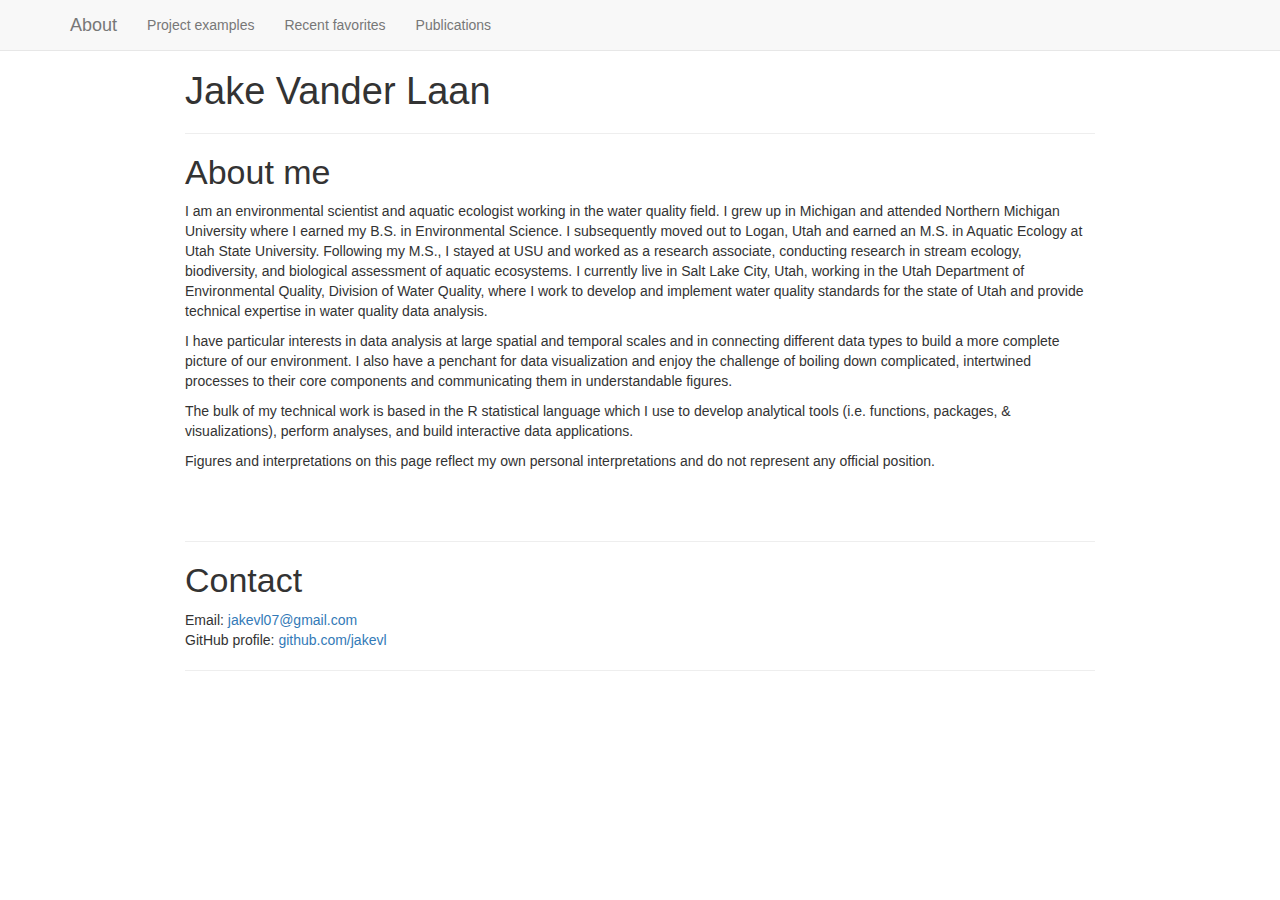
<file: index.html>
<!DOCTYPE html>

<html>

<head>

<meta charset="utf-8" />
<meta name="generator" content="pandoc" />
<meta http-equiv="X-UA-Compatible" content="IE=EDGE" />




<title>Jake Vander Laan</title>

<script src="site_libs/jquery-1.11.3/jquery.min.js"></script>
<meta name="viewport" content="width=device-width, initial-scale=1" />
<link href="site_libs/bootstrap-3.3.5/css/bootstrap.min.css" rel="stylesheet" />
<script src="site_libs/bootstrap-3.3.5/js/bootstrap.min.js"></script>
<script src="site_libs/bootstrap-3.3.5/shim/html5shiv.min.js"></script>
<script src="site_libs/bootstrap-3.3.5/shim/respond.min.js"></script>
<script src="site_libs/navigation-1.1/tabsets.js"></script>
<link href="site_libs/highlightjs-9.12.0/textmate.css" rel="stylesheet" />
<script src="site_libs/highlightjs-9.12.0/highlight.js"></script>

<style type="text/css">code{white-space: pre;}</style>
<style type="text/css">
  pre:not([class]) {
    background-color: white;
  }
</style>
<script type="text/javascript">
if (window.hljs) {
  hljs.configure({languages: []});
  hljs.initHighlightingOnLoad();
  if (document.readyState && document.readyState === "complete") {
    window.setTimeout(function() { hljs.initHighlighting(); }, 0);
  }
}
</script>



<style type="text/css">
h1 {
  font-size: 34px;
}
h1.title {
  font-size: 38px;
}
h2 {
  font-size: 30px;
}
h3 {
  font-size: 24px;
}
h4 {
  font-size: 18px;
}
h5 {
  font-size: 16px;
}
h6 {
  font-size: 12px;
}
.table th:not([align]) {
  text-align: left;
}
</style>




<style type = "text/css">
.main-container {
  max-width: 940px;
  margin-left: auto;
  margin-right: auto;
}
code {
  color: inherit;
  background-color: rgba(0, 0, 0, 0.04);
}
img {
  max-width:100%;
}
.tabbed-pane {
  padding-top: 12px;
}
.html-widget {
  margin-bottom: 20px;
}
button.code-folding-btn:focus {
  outline: none;
}
summary {
  display: list-item;
}
</style>


<style type="text/css">
/* padding for bootstrap navbar */
body {
  padding-top: 51px;
  padding-bottom: 40px;
}
/* offset scroll position for anchor links (for fixed navbar)  */
.section h1 {
  padding-top: 56px;
  margin-top: -56px;
}
.section h2 {
  padding-top: 56px;
  margin-top: -56px;
}
.section h3 {
  padding-top: 56px;
  margin-top: -56px;
}
.section h4 {
  padding-top: 56px;
  margin-top: -56px;
}
.section h5 {
  padding-top: 56px;
  margin-top: -56px;
}
.section h6 {
  padding-top: 56px;
  margin-top: -56px;
}
.dropdown-submenu {
  position: relative;
}
.dropdown-submenu>.dropdown-menu {
  top: 0;
  left: 100%;
  margin-top: -6px;
  margin-left: -1px;
  border-radius: 0 6px 6px 6px;
}
.dropdown-submenu:hover>.dropdown-menu {
  display: block;
}
.dropdown-submenu>a:after {
  display: block;
  content: " ";
  float: right;
  width: 0;
  height: 0;
  border-color: transparent;
  border-style: solid;
  border-width: 5px 0 5px 5px;
  border-left-color: #cccccc;
  margin-top: 5px;
  margin-right: -10px;
}
.dropdown-submenu:hover>a:after {
  border-left-color: #ffffff;
}
.dropdown-submenu.pull-left {
  float: none;
}
.dropdown-submenu.pull-left>.dropdown-menu {
  left: -100%;
  margin-left: 10px;
  border-radius: 6px 0 6px 6px;
}
</style>

<script>
// manage active state of menu based on current page
$(document).ready(function () {
  // active menu anchor
  href = window.location.pathname
  href = href.substr(href.lastIndexOf('/') + 1)
  if (href === "")
    href = "index.html";
  var menuAnchor = $('a[href="' + href + '"]');

  // mark it active
  menuAnchor.parent().addClass('active');

  // if it's got a parent navbar menu mark it active as well
  menuAnchor.closest('li.dropdown').addClass('active');
});
</script>

<!-- tabsets -->

<style type="text/css">
.tabset-dropdown > .nav-tabs {
  display: inline-table;
  max-height: 500px;
  min-height: 44px;
  overflow-y: auto;
  background: white;
  border: 1px solid #ddd;
  border-radius: 4px;
}

.tabset-dropdown > .nav-tabs > li.active:before {
  content: "";
  font-family: 'Glyphicons Halflings';
  display: inline-block;
  padding: 10px;
  border-right: 1px solid #ddd;
}

.tabset-dropdown > .nav-tabs.nav-tabs-open > li.active:before {
  content: "&#xe258;";
  border: none;
}

.tabset-dropdown > .nav-tabs.nav-tabs-open:before {
  content: "";
  font-family: 'Glyphicons Halflings';
  display: inline-block;
  padding: 10px;
  border-right: 1px solid #ddd;
}

.tabset-dropdown > .nav-tabs > li.active {
  display: block;
}

.tabset-dropdown > .nav-tabs > li > a,
.tabset-dropdown > .nav-tabs > li > a:focus,
.tabset-dropdown > .nav-tabs > li > a:hover {
  border: none;
  display: inline-block;
  border-radius: 4px;
  background-color: transparent;
}

.tabset-dropdown > .nav-tabs.nav-tabs-open > li {
  display: block;
  float: none;
}

.tabset-dropdown > .nav-tabs > li {
  display: none;
}
</style>

<!-- code folding -->




</head>

<body>


<div class="container-fluid main-container">




<div class="navbar navbar-default  navbar-fixed-top" role="navigation">
  <div class="container">
    <div class="navbar-header">
      <button type="button" class="navbar-toggle collapsed" data-toggle="collapse" data-target="#navbar">
        <span class="icon-bar"></span>
        <span class="icon-bar"></span>
        <span class="icon-bar"></span>
      </button>
      <a class="navbar-brand" href="index.html">About</a>
    </div>
    <div id="navbar" class="navbar-collapse collapse">
      <ul class="nav navbar-nav">
        <li>
  <a href="proj-examp.html">Project examples</a>
</li>
<li>
  <a href="favfigs.html">Recent favorites</a>
</li>
<li>
  <a href="pubs.html">Publications</a>
</li>
      </ul>
      <ul class="nav navbar-nav navbar-right">
        
      </ul>
    </div><!--/.nav-collapse -->
  </div><!--/.container -->
</div><!--/.navbar -->

<div class="fluid-row" id="header">



<h1 class="title toc-ignore">Jake Vander Laan</h1>

</div>


<hr />
<div id="about-me" class="section level1">
<h1>About me</h1>
<p>I am an environmental scientist and aquatic ecologist working in the water quality field. I grew up in Michigan and attended Northern Michigan University where I earned my B.S. in Environmental Science. I subsequently moved out to Logan, Utah and earned an M.S. in Aquatic Ecology at Utah State University. Following my M.S., I stayed at USU and worked as a research associate, conducting research in stream ecology, biodiversity, and biological assessment of aquatic ecosystems. I currently live in Salt Lake City, Utah, working in the Utah Department of Environmental Quality, Division of Water Quality, where I work to develop and implement water quality standards for the state of Utah and provide technical expertise in water quality data analysis.</p>
<p>I have particular interests in data analysis at large spatial and temporal scales and in connecting different data types to build a more complete picture of our environment. I also have a penchant for data visualization and enjoy the challenge of boiling down complicated, intertwined processes to their core components and communicating them in understandable figures.</p>
<p>The bulk of my technical work is based in the R statistical language which I use to develop analytical tools (i.e. functions, packages, &amp; visualizations), perform analyses, and build interactive data applications.</p>
<p>Figures and interpretations on this page reflect my own personal interpretations and do not represent any official position.</p>
<p><br> <br></p>
<hr />
</div>
<div id="contact" class="section level1">
<h1>Contact</h1>
<p>Email: <a href="mailto:jakevl07@gmail.com" class="email">jakevl07@gmail.com</a><br />
GitHub profile: <a href="https://github.com/jakevl">github.com/jakevl</a></p>
<hr />
</div>




</div>

<script>

// add bootstrap table styles to pandoc tables
function bootstrapStylePandocTables() {
  $('tr.header').parent('thead').parent('table').addClass('table table-condensed');
}
$(document).ready(function () {
  bootstrapStylePandocTables();
});


</script>

<!-- tabsets -->

<script>
$(document).ready(function () {
  window.buildTabsets("TOC");
});

$(document).ready(function () {
  $('.tabset-dropdown > .nav-tabs > li').click(function () {
    $(this).parent().toggleClass('nav-tabs-open')
  });
});
</script>

<!-- code folding -->


<!-- dynamically load mathjax for compatibility with self-contained -->
<script>
  (function () {
    var script = document.createElement("script");
    script.type = "text/javascript";
    script.src  = "https://mathjax.rstudio.com/latest/MathJax.js?config=TeX-AMS-MML_HTMLorMML";
    document.getElementsByTagName("head")[0].appendChild(script);
  })();
</script>

</body>
</html>
</file>
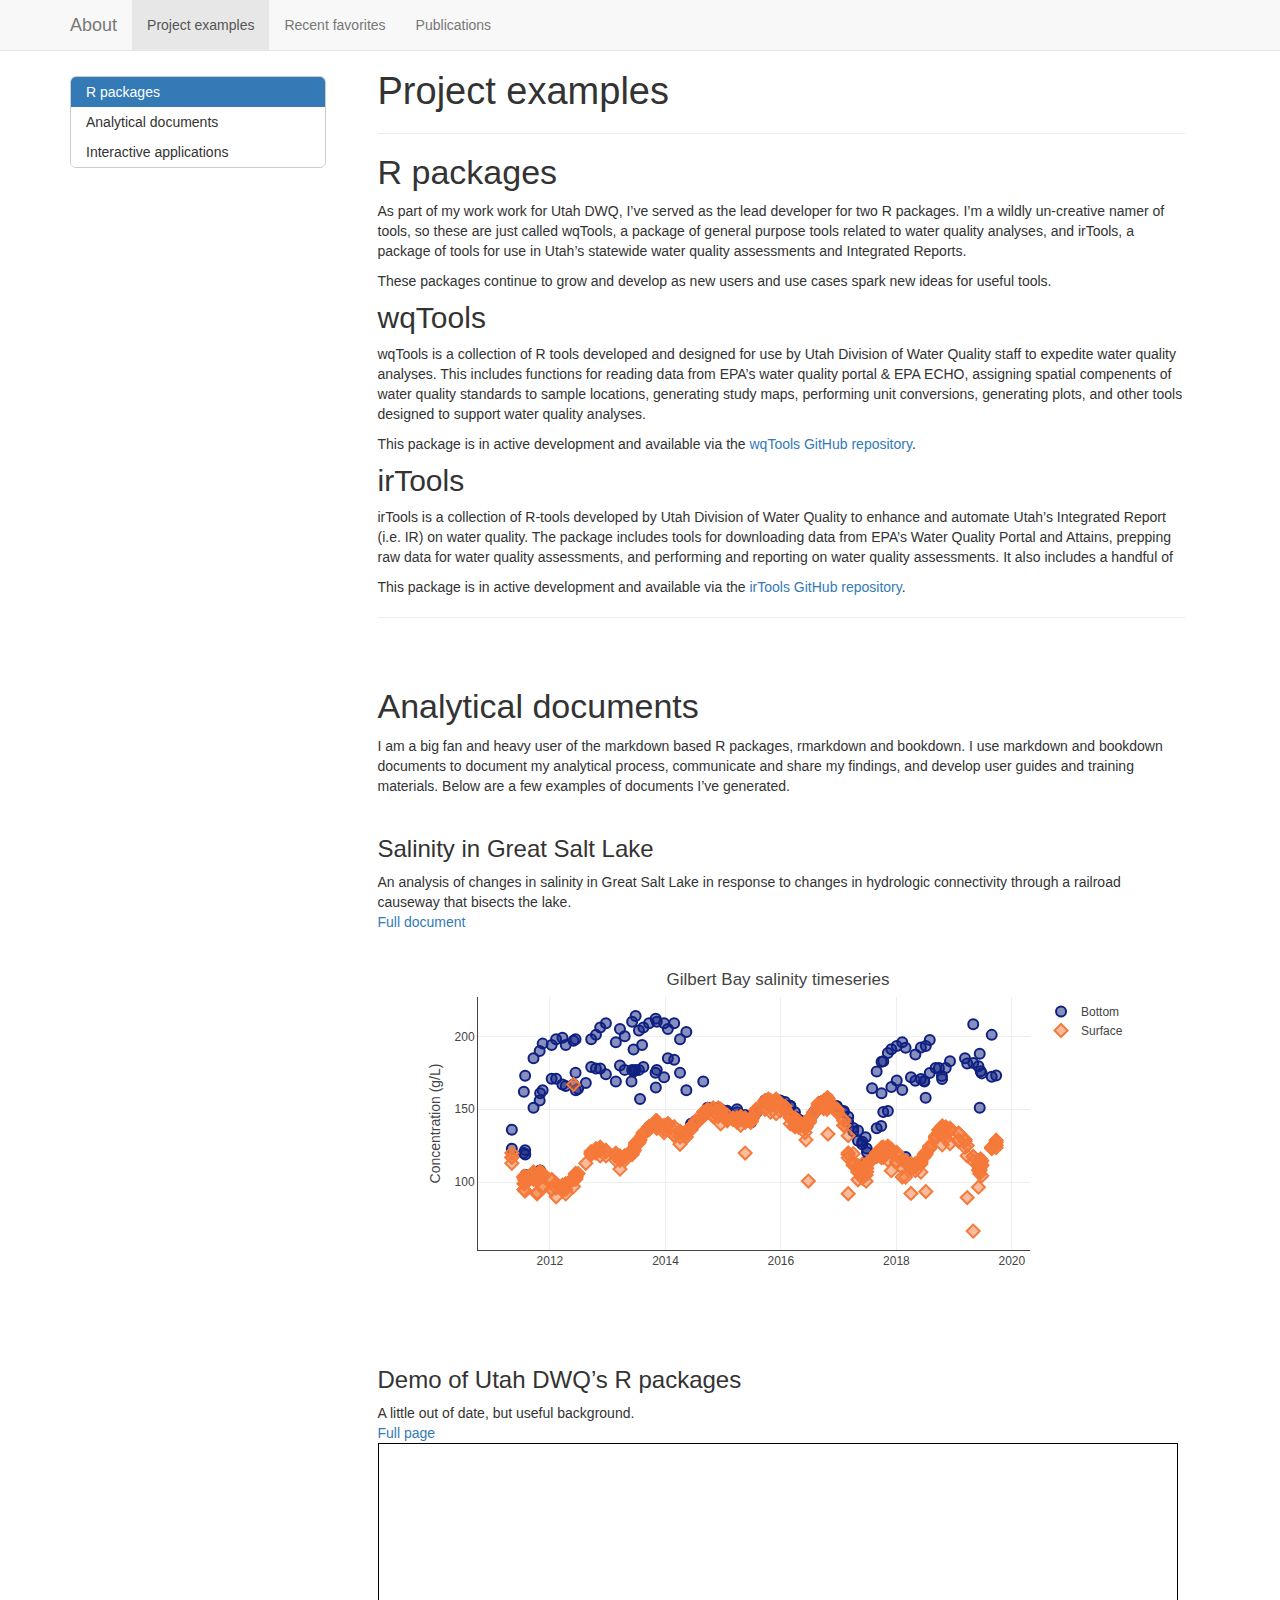
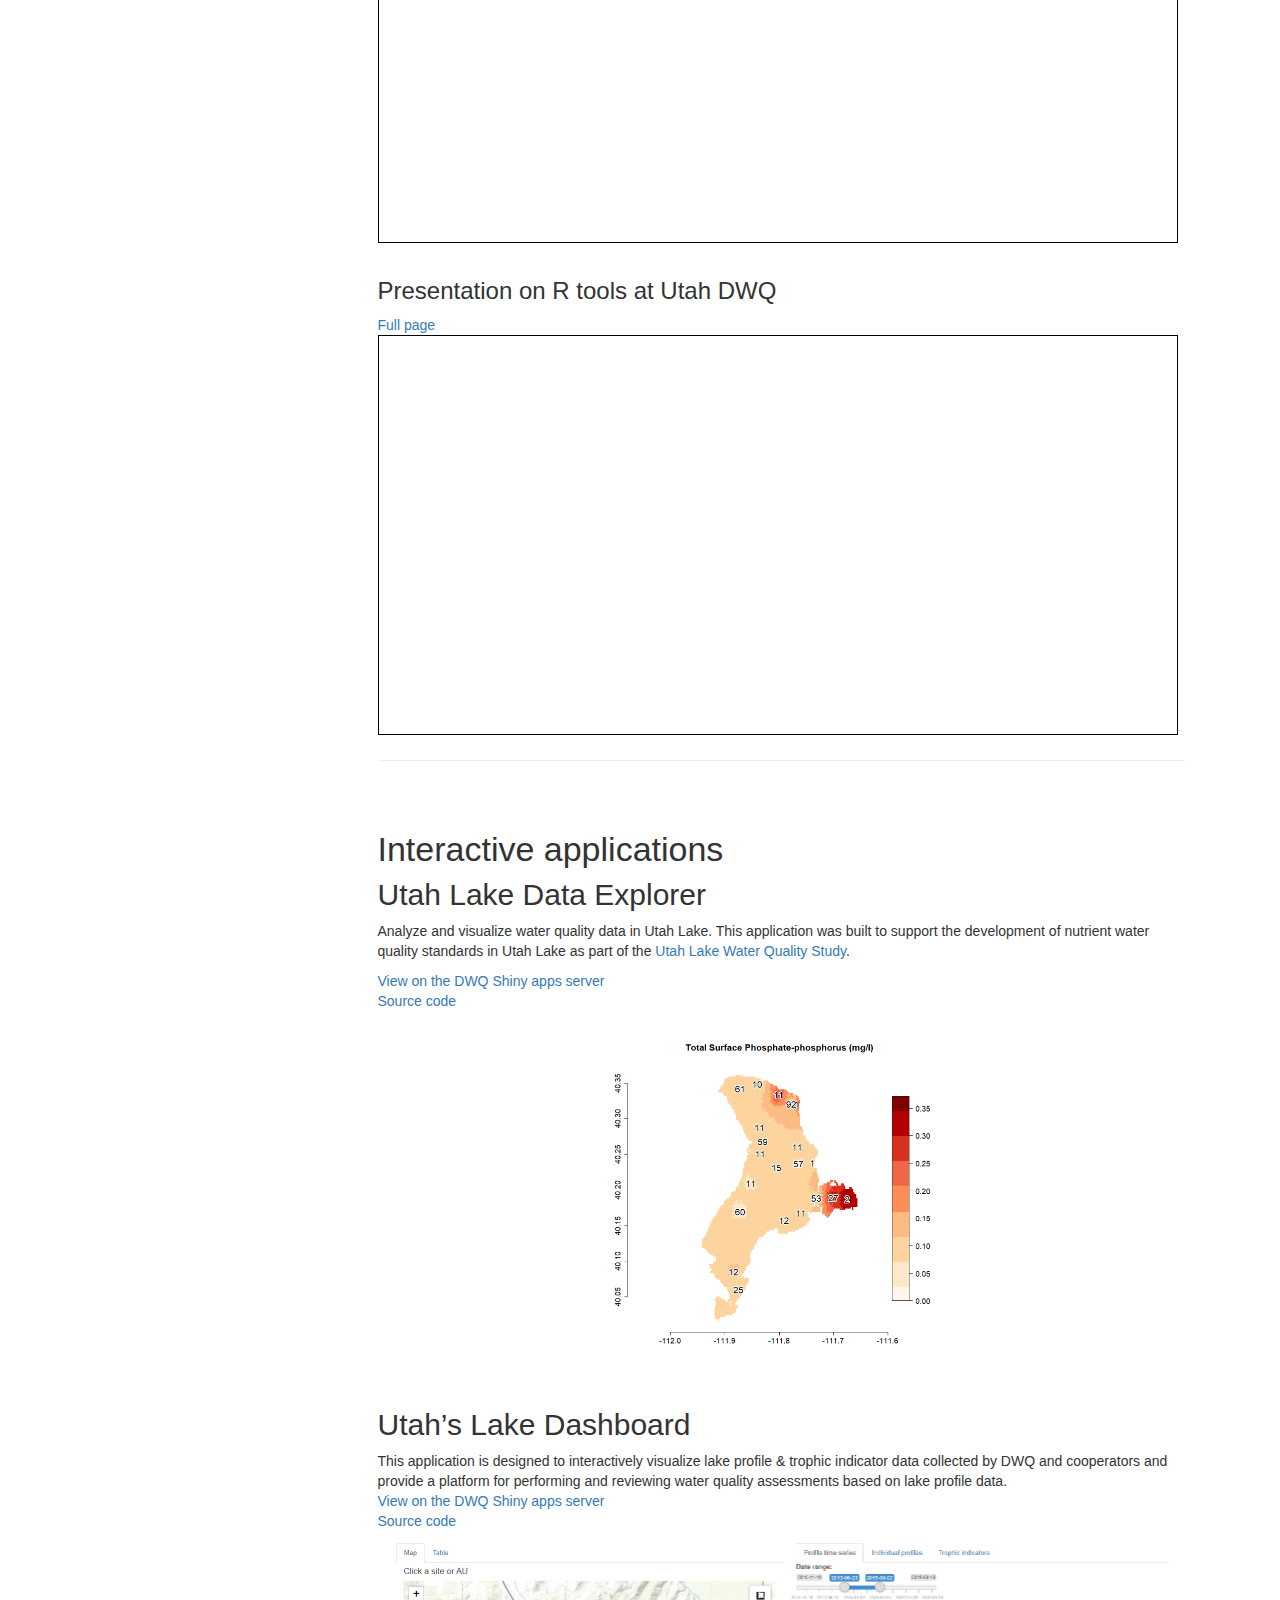
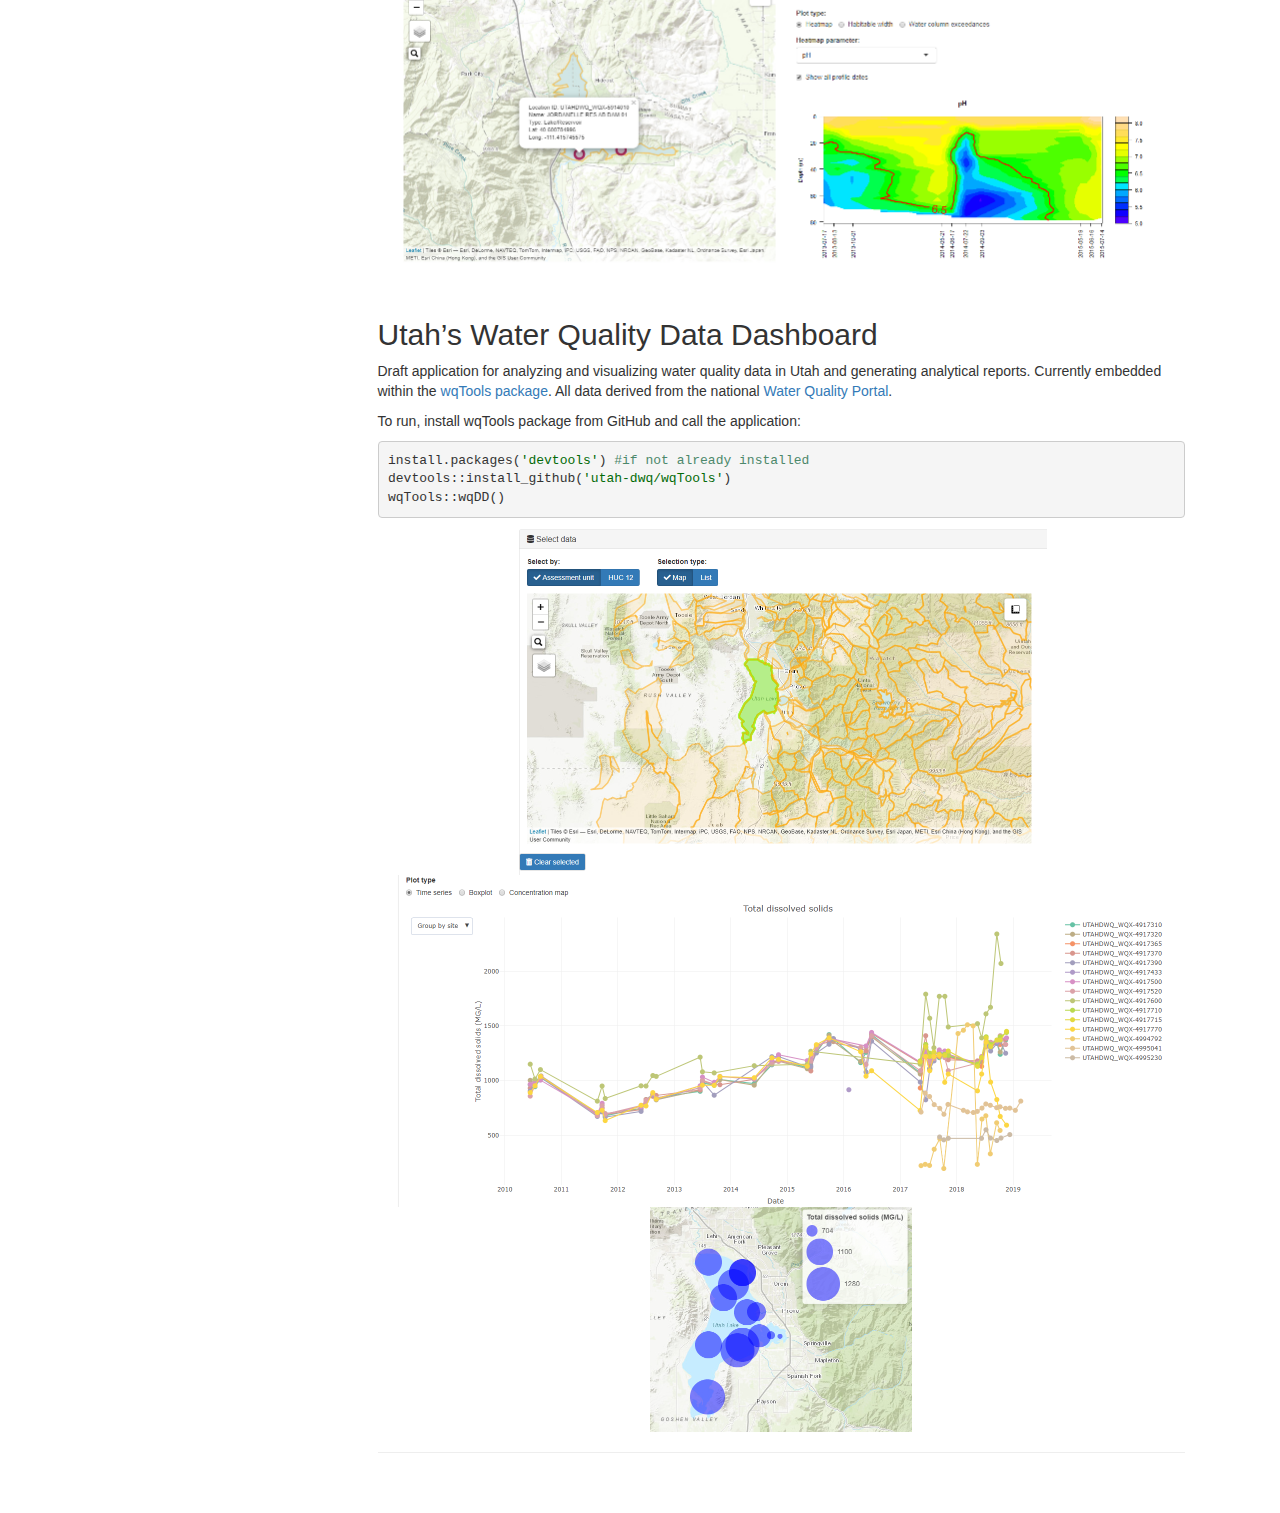
<file: proj-examp.html>
<!DOCTYPE html>

<html>

<head>

<meta charset="utf-8" />
<meta name="generator" content="pandoc" />
<meta http-equiv="X-UA-Compatible" content="IE=EDGE" />




<title>Project examples</title>

<script src="site_libs/jquery-1.11.3/jquery.min.js"></script>
<meta name="viewport" content="width=device-width, initial-scale=1" />
<link href="site_libs/bootstrap-3.3.5/css/bootstrap.min.css" rel="stylesheet" />
<script src="site_libs/bootstrap-3.3.5/js/bootstrap.min.js"></script>
<script src="site_libs/bootstrap-3.3.5/shim/html5shiv.min.js"></script>
<script src="site_libs/bootstrap-3.3.5/shim/respond.min.js"></script>
<script src="site_libs/jqueryui-1.11.4/jquery-ui.min.js"></script>
<link href="site_libs/tocify-1.9.1/jquery.tocify.css" rel="stylesheet" />
<script src="site_libs/tocify-1.9.1/jquery.tocify.js"></script>
<script src="site_libs/navigation-1.1/tabsets.js"></script>
<link href="site_libs/highlightjs-9.12.0/textmate.css" rel="stylesheet" />
<script src="site_libs/highlightjs-9.12.0/highlight.js"></script>

<style type="text/css">code{white-space: pre;}</style>
<style type="text/css">
  pre:not([class]) {
    background-color: white;
  }
</style>
<script type="text/javascript">
if (window.hljs) {
  hljs.configure({languages: []});
  hljs.initHighlightingOnLoad();
  if (document.readyState && document.readyState === "complete") {
    window.setTimeout(function() { hljs.initHighlighting(); }, 0);
  }
}
</script>



<style type="text/css">
h1 {
  font-size: 34px;
}
h1.title {
  font-size: 38px;
}
h2 {
  font-size: 30px;
}
h3 {
  font-size: 24px;
}
h4 {
  font-size: 18px;
}
h5 {
  font-size: 16px;
}
h6 {
  font-size: 12px;
}
.table th:not([align]) {
  text-align: left;
}
</style>




<style type = "text/css">
.main-container {
  max-width: 940px;
  margin-left: auto;
  margin-right: auto;
}
code {
  color: inherit;
  background-color: rgba(0, 0, 0, 0.04);
}
img {
  max-width:100%;
}
.tabbed-pane {
  padding-top: 12px;
}
.html-widget {
  margin-bottom: 20px;
}
button.code-folding-btn:focus {
  outline: none;
}
summary {
  display: list-item;
}
</style>


<style type="text/css">
/* padding for bootstrap navbar */
body {
  padding-top: 51px;
  padding-bottom: 40px;
}
/* offset scroll position for anchor links (for fixed navbar)  */
.section h1 {
  padding-top: 56px;
  margin-top: -56px;
}
.section h2 {
  padding-top: 56px;
  margin-top: -56px;
}
.section h3 {
  padding-top: 56px;
  margin-top: -56px;
}
.section h4 {
  padding-top: 56px;
  margin-top: -56px;
}
.section h5 {
  padding-top: 56px;
  margin-top: -56px;
}
.section h6 {
  padding-top: 56px;
  margin-top: -56px;
}
.dropdown-submenu {
  position: relative;
}
.dropdown-submenu>.dropdown-menu {
  top: 0;
  left: 100%;
  margin-top: -6px;
  margin-left: -1px;
  border-radius: 0 6px 6px 6px;
}
.dropdown-submenu:hover>.dropdown-menu {
  display: block;
}
.dropdown-submenu>a:after {
  display: block;
  content: " ";
  float: right;
  width: 0;
  height: 0;
  border-color: transparent;
  border-style: solid;
  border-width: 5px 0 5px 5px;
  border-left-color: #cccccc;
  margin-top: 5px;
  margin-right: -10px;
}
.dropdown-submenu:hover>a:after {
  border-left-color: #ffffff;
}
.dropdown-submenu.pull-left {
  float: none;
}
.dropdown-submenu.pull-left>.dropdown-menu {
  left: -100%;
  margin-left: 10px;
  border-radius: 6px 0 6px 6px;
}
</style>

<script>
// manage active state of menu based on current page
$(document).ready(function () {
  // active menu anchor
  href = window.location.pathname
  href = href.substr(href.lastIndexOf('/') + 1)
  if (href === "")
    href = "index.html";
  var menuAnchor = $('a[href="' + href + '"]');

  // mark it active
  menuAnchor.parent().addClass('active');

  // if it's got a parent navbar menu mark it active as well
  menuAnchor.closest('li.dropdown').addClass('active');
});
</script>

<!-- tabsets -->

<style type="text/css">
.tabset-dropdown > .nav-tabs {
  display: inline-table;
  max-height: 500px;
  min-height: 44px;
  overflow-y: auto;
  background: white;
  border: 1px solid #ddd;
  border-radius: 4px;
}

.tabset-dropdown > .nav-tabs > li.active:before {
  content: "";
  font-family: 'Glyphicons Halflings';
  display: inline-block;
  padding: 10px;
  border-right: 1px solid #ddd;
}

.tabset-dropdown > .nav-tabs.nav-tabs-open > li.active:before {
  content: "&#xe258;";
  border: none;
}

.tabset-dropdown > .nav-tabs.nav-tabs-open:before {
  content: "";
  font-family: 'Glyphicons Halflings';
  display: inline-block;
  padding: 10px;
  border-right: 1px solid #ddd;
}

.tabset-dropdown > .nav-tabs > li.active {
  display: block;
}

.tabset-dropdown > .nav-tabs > li > a,
.tabset-dropdown > .nav-tabs > li > a:focus,
.tabset-dropdown > .nav-tabs > li > a:hover {
  border: none;
  display: inline-block;
  border-radius: 4px;
  background-color: transparent;
}

.tabset-dropdown > .nav-tabs.nav-tabs-open > li {
  display: block;
  float: none;
}

.tabset-dropdown > .nav-tabs > li {
  display: none;
}
</style>

<!-- code folding -->



<style type="text/css">

#TOC {
  margin: 25px 0px 20px 0px;
}
@media (max-width: 768px) {
#TOC {
  position: relative;
  width: 100%;
}
}

@media print {
.toc-content {
  /* see https://github.com/w3c/csswg-drafts/issues/4434 */
  float: right;
}
}

.toc-content {
  padding-left: 30px;
  padding-right: 40px;
}

div.main-container {
  max-width: 1200px;
}

div.tocify {
  width: 20%;
  max-width: 260px;
  max-height: 85%;
}

@media (min-width: 768px) and (max-width: 991px) {
  div.tocify {
    width: 25%;
  }
}

@media (max-width: 767px) {
  div.tocify {
    width: 100%;
    max-width: none;
  }
}

.tocify ul, .tocify li {
  line-height: 20px;
}

.tocify-subheader .tocify-item {
  font-size: 0.90em;
}

.tocify .list-group-item {
  border-radius: 0px;
}


</style>



</head>

<body>


<div class="container-fluid main-container">


<!-- setup 3col/9col grid for toc_float and main content  -->
<div class="row-fluid">
<div class="col-xs-12 col-sm-4 col-md-3">
<div id="TOC" class="tocify">
</div>
</div>

<div class="toc-content col-xs-12 col-sm-8 col-md-9">




<div class="navbar navbar-default  navbar-fixed-top" role="navigation">
  <div class="container">
    <div class="navbar-header">
      <button type="button" class="navbar-toggle collapsed" data-toggle="collapse" data-target="#navbar">
        <span class="icon-bar"></span>
        <span class="icon-bar"></span>
        <span class="icon-bar"></span>
      </button>
      <a class="navbar-brand" href="index.html">About</a>
    </div>
    <div id="navbar" class="navbar-collapse collapse">
      <ul class="nav navbar-nav">
        <li>
  <a href="proj-examp.html">Project examples</a>
</li>
<li>
  <a href="favfigs.html">Recent favorites</a>
</li>
<li>
  <a href="pubs.html">Publications</a>
</li>
      </ul>
      <ul class="nav navbar-nav navbar-right">
        
      </ul>
    </div><!--/.nav-collapse -->
  </div><!--/.container -->
</div><!--/.navbar -->

<div class="fluid-row" id="header">



<h1 class="title toc-ignore">Project examples</h1>

</div>


<hr />
<div id="r-packages" class="section level1">
<h1>R packages</h1>
<p>As part of my work work for Utah DWQ, I’ve served as the lead developer for two R packages. I’m a wildly un-creative namer of tools, so these are just called wqTools, a package of general purpose tools related to water quality analyses, and irTools, a package of tools for use in Utah’s statewide water quality assessments and Integrated Reports.</p>
<p>These packages continue to grow and develop as new users and use cases spark new ideas for useful tools.</p>
<div id="wqtools" class="section level2">
<h2>wqTools</h2>
<p>wqTools is a collection of R tools developed and designed for use by Utah Division of Water Quality staff to expedite water quality analyses. This includes functions for reading data from EPA’s water quality portal &amp; EPA ECHO, assigning spatial compenents of water quality standards to sample locations, generating study maps, performing unit conversions, generating plots, and other tools designed to support water quality analyses.</p>
<p>This package is in active development and available via the <a href="https://github.com/utah-dwq/wqTools" target="_blank">wqTools GitHub repository</a>.</p>
</div>
<div id="irtools" class="section level2">
<h2>irTools</h2>
<p>irTools is a collection of R-tools developed by Utah Division of Water Quality to enhance and automate Utah’s Integrated Report (i.e. IR) on water quality. The package includes tools for downloading data from EPA’s Water Quality Portal and Attains, prepping raw data for water quality assessments, and performing and reporting on water quality assessments. It also includes a handful of</p>
<p>This package is in active development and available via the <a href="https://github.com/utah-dwq/irTools" target="_blank">irTools GitHub repository</a>.</p>
<hr />
<p><br> <br></p>
</div>
</div>
<div id="analytical-documents" class="section level1">
<h1>Analytical documents</h1>
<p>I am a big fan and heavy user of the markdown based R packages, rmarkdown and bookdown. I use markdown and bookdown documents to document my analytical process, communicate and share my findings, and develop user guides and training materials. Below are a few examples of documents I’ve generated.</p>
<p><br></p>
<div id="salinity-in-great-salt-lake" class="section level3">
<h3>Salinity in Great Salt Lake</h3>
<p>An analysis of changes in salinity in Great Salt Lake in response to changes in hydrologic connectivity through a railroad causeway that bisects the lake.<br />
<a href="https://bookdown.org/jakevl/gsl-sac1-figs/" target="_blank">Full document</a> <iframe src="figures/gsl_sal_ts.html" style="height:400px;width:800px;border: none"></iframe><br />
<br></p>
</div>
<div id="demo-of-utah-dwqs-r-packages" class="section level3">
<h3>Demo of Utah DWQ’s R packages</h3>
<p>A little out of date, but useful background.<br />
<a href="https://bookdown.org/jakevl/utah-dwq-demo/" target="_blank">Full page</a> <iframe src="https://bookdown.org/jakevl/utah-dwq-demo/" style="height:400px;width:800px;border:  1px solid black"></iframe><br />
<br></p>
</div>
<div id="presentation-on-r-tools-at-utah-dwq" class="section level3">
<h3>Presentation on R tools at Utah DWQ</h3>
<p><a href="https://bookdown.org/jakevl/utah-dwq-open-source/" target="_blank">Full page</a> <iframe src="https://bookdown.org/jakevl/utah-dwq-open-source" style="height:400px;width:800px;border:  1px solid black"></iframe></p>
<hr />
<p><br> <br></p>
</div>
</div>
<div id="interactive-applications" class="section level1">
<h1>Interactive applications</h1>
<div id="utah-lake-data-explorer" class="section level2">
<h2>Utah Lake Data Explorer</h2>
<p>Analyze and visualize water quality data in Utah Lake. This application was built to support the development of nutrient water quality standards in Utah Lake as part of the <a href="https://deq.utah.gov/water-quality/utah-lake-water-quality-study" target="_blank">Utah Lake Water Quality Study</a>.</p>
<p><a href="https://udwq.shinyapps.io/UtahLakeDataExplorer/" target="_blank">View on the DWQ Shiny apps server</a><br />
<a href="https://github.com/utah-dwq/UtahLakeDataExplorer" target="_blank">Source code</a></p>
<p><img src="images/utah-lake.png" width="364" style="display: block; margin: auto;" /> <br></p>
</div>
<div id="utahs-lake-dashboard" class="section level2">
<h2>Utah’s Lake Dashboard</h2>
<p>This application is designed to interactively visualize lake profile &amp; trophic indicator data collected by DWQ and cooperators and provide a platform for performing and reviewing water quality assessments based on lake profile data.<br />
<a href="https://udwq.shinyapps.io/lakedashboard/" target="_blank">View on the DWQ Shiny apps server</a><br />
<a href="https://github.com/utah-dwq/irTools/tree/master/inst/lakeDashboard" target="_blank">Source code</a> <img src="images/lake-profs.png" width="776" style="display: block; margin: auto;" /> <br></p>
</div>
<div id="utahs-water-quality-data-dashboard" class="section level2">
<h2>Utah’s Water Quality Data Dashboard</h2>
<p>Draft application for analyzing and visualizing water quality data in Utah and generating analytical reports. Currently embedded within the <a href="https://github.com/utah-dwq/wqTools" target="_blank">wqTools package</a>. All data derived from the national <a href="https://www.waterqualitydata.us/" target="_blank">Water Quality Portal</a>.</p>
<p>To run, install wqTools package from GitHub and call the application:</p>
<pre class="r"><code>install.packages(&#39;devtools&#39;) #if not already installed
devtools::install_github(&#39;utah-dwq/wqTools&#39;)
wqTools::wqDD()</code></pre>
<p><img src="images/wqdd1.png" width="532" style="display: block; margin: auto;" /><img src="images/wqdd3.png" width="773" style="display: block; margin: auto;" /><img src="images/wqdd4.png" width="262" style="display: block; margin: auto;" /></p>
<hr />
</div>
</div>



</div>
</div>

</div>

<script>

// add bootstrap table styles to pandoc tables
function bootstrapStylePandocTables() {
  $('tr.header').parent('thead').parent('table').addClass('table table-condensed');
}
$(document).ready(function () {
  bootstrapStylePandocTables();
});


</script>

<!-- tabsets -->

<script>
$(document).ready(function () {
  window.buildTabsets("TOC");
});

$(document).ready(function () {
  $('.tabset-dropdown > .nav-tabs > li').click(function () {
    $(this).parent().toggleClass('nav-tabs-open')
  });
});
</script>

<!-- code folding -->

<script>
$(document).ready(function ()  {

    // move toc-ignore selectors from section div to header
    $('div.section.toc-ignore')
        .removeClass('toc-ignore')
        .children('h1,h2,h3,h4,h5').addClass('toc-ignore');

    // establish options
    var options = {
      selectors: "h1,h2,h3",
      theme: "bootstrap3",
      context: '.toc-content',
      hashGenerator: function (text) {
        return text.replace(/[.\\/?&!#<>]/g, '').replace(/\s/g, '_').toLowerCase();
      },
      ignoreSelector: ".toc-ignore",
      scrollTo: 0
    };
    options.showAndHide = true;
    options.smoothScroll = true;

    // tocify
    var toc = $("#TOC").tocify(options).data("toc-tocify");
});
</script>

<!-- dynamically load mathjax for compatibility with self-contained -->
<script>
  (function () {
    var script = document.createElement("script");
    script.type = "text/javascript";
    script.src  = "https://mathjax.rstudio.com/latest/MathJax.js?config=TeX-AMS-MML_HTMLorMML";
    document.getElementsByTagName("head")[0].appendChild(script);
  })();
</script>

</body>
</html>
</file>
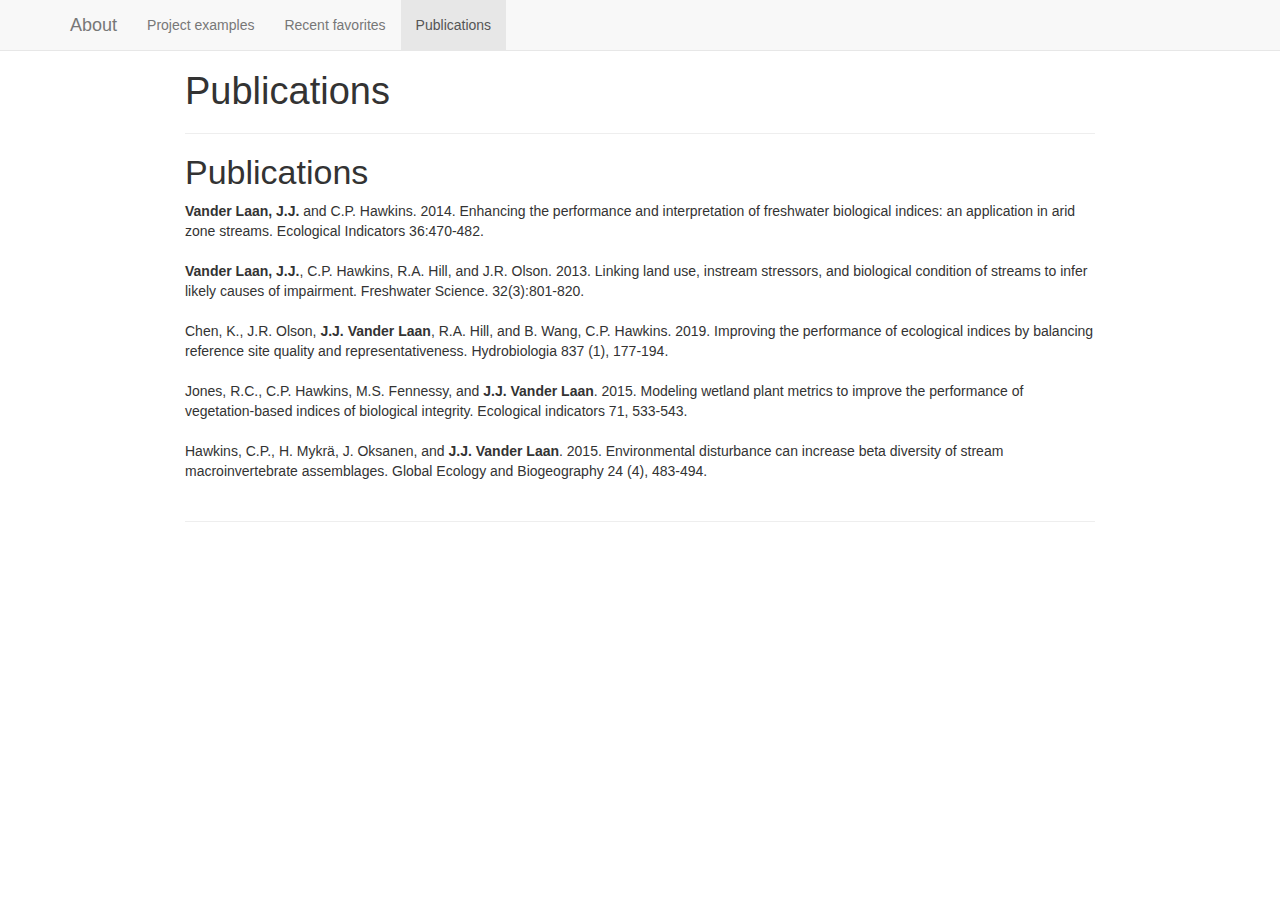
<file: pubs.html>
<!DOCTYPE html>

<html>

<head>

<meta charset="utf-8" />
<meta name="generator" content="pandoc" />
<meta http-equiv="X-UA-Compatible" content="IE=EDGE" />




<title>Publications</title>

<script src="site_libs/jquery-1.11.3/jquery.min.js"></script>
<meta name="viewport" content="width=device-width, initial-scale=1" />
<link href="site_libs/bootstrap-3.3.5/css/bootstrap.min.css" rel="stylesheet" />
<script src="site_libs/bootstrap-3.3.5/js/bootstrap.min.js"></script>
<script src="site_libs/bootstrap-3.3.5/shim/html5shiv.min.js"></script>
<script src="site_libs/bootstrap-3.3.5/shim/respond.min.js"></script>
<script src="site_libs/navigation-1.1/tabsets.js"></script>
<link href="site_libs/highlightjs-9.12.0/textmate.css" rel="stylesheet" />
<script src="site_libs/highlightjs-9.12.0/highlight.js"></script>

<style type="text/css">code{white-space: pre;}</style>
<style type="text/css">
  pre:not([class]) {
    background-color: white;
  }
</style>
<script type="text/javascript">
if (window.hljs) {
  hljs.configure({languages: []});
  hljs.initHighlightingOnLoad();
  if (document.readyState && document.readyState === "complete") {
    window.setTimeout(function() { hljs.initHighlighting(); }, 0);
  }
}
</script>



<style type="text/css">
h1 {
  font-size: 34px;
}
h1.title {
  font-size: 38px;
}
h2 {
  font-size: 30px;
}
h3 {
  font-size: 24px;
}
h4 {
  font-size: 18px;
}
h5 {
  font-size: 16px;
}
h6 {
  font-size: 12px;
}
.table th:not([align]) {
  text-align: left;
}
</style>




<style type = "text/css">
.main-container {
  max-width: 940px;
  margin-left: auto;
  margin-right: auto;
}
code {
  color: inherit;
  background-color: rgba(0, 0, 0, 0.04);
}
img {
  max-width:100%;
}
.tabbed-pane {
  padding-top: 12px;
}
.html-widget {
  margin-bottom: 20px;
}
button.code-folding-btn:focus {
  outline: none;
}
summary {
  display: list-item;
}
</style>


<style type="text/css">
/* padding for bootstrap navbar */
body {
  padding-top: 51px;
  padding-bottom: 40px;
}
/* offset scroll position for anchor links (for fixed navbar)  */
.section h1 {
  padding-top: 56px;
  margin-top: -56px;
}
.section h2 {
  padding-top: 56px;
  margin-top: -56px;
}
.section h3 {
  padding-top: 56px;
  margin-top: -56px;
}
.section h4 {
  padding-top: 56px;
  margin-top: -56px;
}
.section h5 {
  padding-top: 56px;
  margin-top: -56px;
}
.section h6 {
  padding-top: 56px;
  margin-top: -56px;
}
.dropdown-submenu {
  position: relative;
}
.dropdown-submenu>.dropdown-menu {
  top: 0;
  left: 100%;
  margin-top: -6px;
  margin-left: -1px;
  border-radius: 0 6px 6px 6px;
}
.dropdown-submenu:hover>.dropdown-menu {
  display: block;
}
.dropdown-submenu>a:after {
  display: block;
  content: " ";
  float: right;
  width: 0;
  height: 0;
  border-color: transparent;
  border-style: solid;
  border-width: 5px 0 5px 5px;
  border-left-color: #cccccc;
  margin-top: 5px;
  margin-right: -10px;
}
.dropdown-submenu:hover>a:after {
  border-left-color: #ffffff;
}
.dropdown-submenu.pull-left {
  float: none;
}
.dropdown-submenu.pull-left>.dropdown-menu {
  left: -100%;
  margin-left: 10px;
  border-radius: 6px 0 6px 6px;
}
</style>

<script>
// manage active state of menu based on current page
$(document).ready(function () {
  // active menu anchor
  href = window.location.pathname
  href = href.substr(href.lastIndexOf('/') + 1)
  if (href === "")
    href = "index.html";
  var menuAnchor = $('a[href="' + href + '"]');

  // mark it active
  menuAnchor.parent().addClass('active');

  // if it's got a parent navbar menu mark it active as well
  menuAnchor.closest('li.dropdown').addClass('active');
});
</script>

<!-- tabsets -->

<style type="text/css">
.tabset-dropdown > .nav-tabs {
  display: inline-table;
  max-height: 500px;
  min-height: 44px;
  overflow-y: auto;
  background: white;
  border: 1px solid #ddd;
  border-radius: 4px;
}

.tabset-dropdown > .nav-tabs > li.active:before {
  content: "";
  font-family: 'Glyphicons Halflings';
  display: inline-block;
  padding: 10px;
  border-right: 1px solid #ddd;
}

.tabset-dropdown > .nav-tabs.nav-tabs-open > li.active:before {
  content: "&#xe258;";
  border: none;
}

.tabset-dropdown > .nav-tabs.nav-tabs-open:before {
  content: "";
  font-family: 'Glyphicons Halflings';
  display: inline-block;
  padding: 10px;
  border-right: 1px solid #ddd;
}

.tabset-dropdown > .nav-tabs > li.active {
  display: block;
}

.tabset-dropdown > .nav-tabs > li > a,
.tabset-dropdown > .nav-tabs > li > a:focus,
.tabset-dropdown > .nav-tabs > li > a:hover {
  border: none;
  display: inline-block;
  border-radius: 4px;
  background-color: transparent;
}

.tabset-dropdown > .nav-tabs.nav-tabs-open > li {
  display: block;
  float: none;
}

.tabset-dropdown > .nav-tabs > li {
  display: none;
}
</style>

<!-- code folding -->




</head>

<body>


<div class="container-fluid main-container">




<div class="navbar navbar-default  navbar-fixed-top" role="navigation">
  <div class="container">
    <div class="navbar-header">
      <button type="button" class="navbar-toggle collapsed" data-toggle="collapse" data-target="#navbar">
        <span class="icon-bar"></span>
        <span class="icon-bar"></span>
        <span class="icon-bar"></span>
      </button>
      <a class="navbar-brand" href="index.html">About</a>
    </div>
    <div id="navbar" class="navbar-collapse collapse">
      <ul class="nav navbar-nav">
        <li>
  <a href="proj-examp.html">Project examples</a>
</li>
<li>
  <a href="favfigs.html">Recent favorites</a>
</li>
<li>
  <a href="pubs.html">Publications</a>
</li>
      </ul>
      <ul class="nav navbar-nav navbar-right">
        
      </ul>
    </div><!--/.nav-collapse -->
  </div><!--/.container -->
</div><!--/.navbar -->

<div class="fluid-row" id="header">



<h1 class="title toc-ignore">Publications</h1>

</div>


<hr />
<div id="publications" class="section level1">
<h1>Publications</h1>
<p><strong>Vander Laan, J.J.</strong> and C.P. Hawkins. 2014. Enhancing the performance and interpretation of freshwater biological indices: an application in arid zone streams. Ecological Indicators 36:470-482.<br />
<br> <strong>Vander Laan, J.J.</strong>, C.P. Hawkins, R.A. Hill, and J.R. Olson. 2013. Linking land use, instream stressors, and biological condition of streams to infer likely causes of impairment. Freshwater Science. 32(3):801-820.<br />
<br> Chen, K., J.R. Olson, <strong>J.J. Vander Laan</strong>, R.A. Hill, and B. Wang, C.P. Hawkins. 2019. Improving the performance of ecological indices by balancing reference site quality and representativeness. Hydrobiologia 837 (1), 177-194.<br />
<br> Jones, R.C., C.P. Hawkins, M.S. Fennessy, and <strong>J.J. Vander Laan</strong>. 2015. Modeling wetland plant metrics to improve the performance of vegetation-based indices of biological integrity. Ecological indicators 71, 533-543.<br />
<br> Hawkins, C.P., H. Mykrä, J. Oksanen, and <strong>J.J. Vander Laan</strong>. 2015. Environmental disturbance can increase beta diversity of stream macroinvertebrate assemblages. Global Ecology and Biogeography 24 (4), 483-494.<br />
<br></p>
<hr />
</div>




</div>

<script>

// add bootstrap table styles to pandoc tables
function bootstrapStylePandocTables() {
  $('tr.header').parent('thead').parent('table').addClass('table table-condensed');
}
$(document).ready(function () {
  bootstrapStylePandocTables();
});


</script>

<!-- tabsets -->

<script>
$(document).ready(function () {
  window.buildTabsets("TOC");
});

$(document).ready(function () {
  $('.tabset-dropdown > .nav-tabs > li').click(function () {
    $(this).parent().toggleClass('nav-tabs-open')
  });
});
</script>

<!-- code folding -->


<!-- dynamically load mathjax for compatibility with self-contained -->
<script>
  (function () {
    var script = document.createElement("script");
    script.type = "text/javascript";
    script.src  = "https://mathjax.rstudio.com/latest/MathJax.js?config=TeX-AMS-MML_HTMLorMML";
    document.getElementsByTagName("head")[0].appendChild(script);
  })();
</script>

</body>
</html>
</file>
<file: site_libs/highlightjs-9.12.0/textmate.css>
.hljs-literal {
  color: rgb(88, 72, 246);
}

.hljs-number {
  color: rgb(0, 0, 205);
}

.hljs-comment {
  color: rgb(76, 136, 107);
}

.hljs-keyword {
  color: rgb(0, 0, 255);
}

.hljs-string {
  color: rgb(3, 106, 7);
}
</file>
